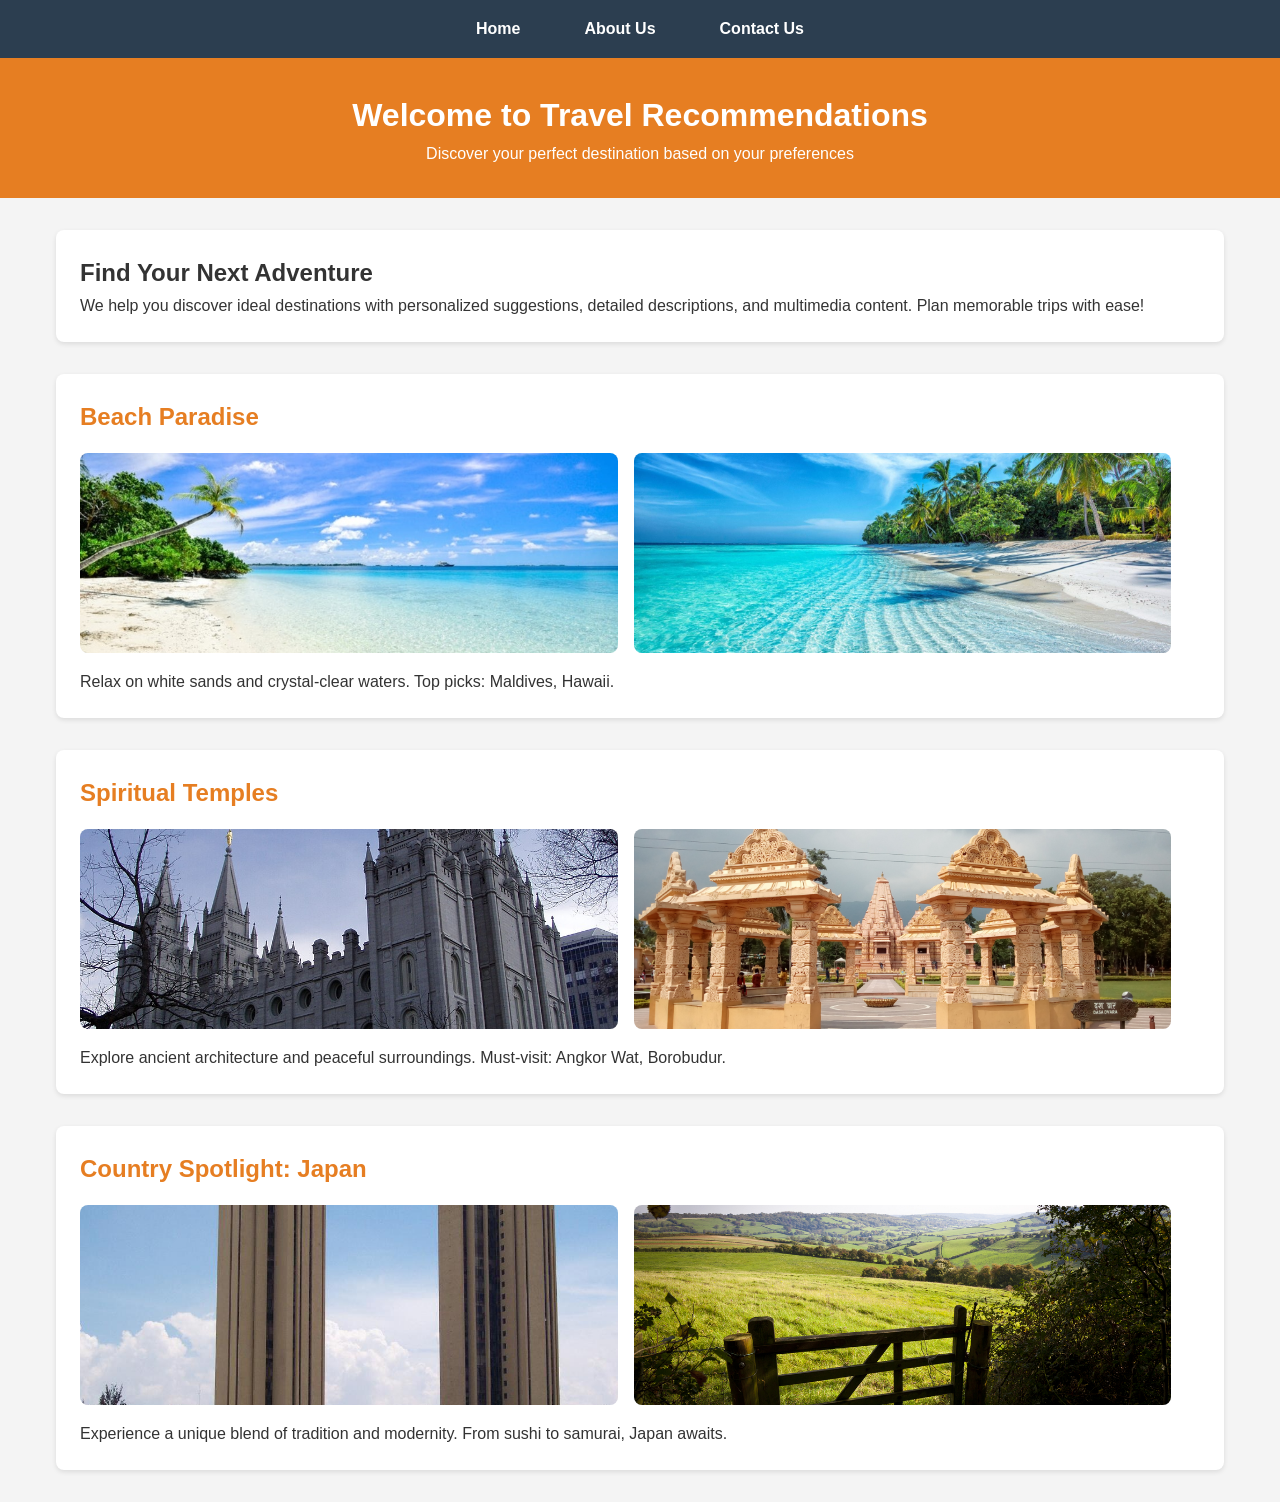
<file: index.html>
<!DOCTYPE html>
<html lang="en">
<head>
    <meta charset="UTF-8">
    <meta name="viewport" content="width=device-width, initial-scale=1.0">
    <title>Travel Recommendations - Home</title>
    <link rel="stylesheet" href="styles.css">
</head>
<body>
    <nav>
        <ul>
            <li><a href="index.html">Home</a></li>
            <li><a href="about.html">About Us</a></li>
            <li><a href="contact.html">Contact Us</a></li>
        </ul>
    </nav>

    <header>
        <h1>Welcome to Travel Recommendations</h1>
        <p>Discover your perfect destination based on your preferences</p>
    </header>

    <main>
        <!-- Introducción de la Home Page (punto 4) -->
        <section class="intro">
            <h2>Find Your Next Adventure</h2>
            <p>We help you discover ideal destinations with personalized suggestions, detailed descriptions, and multimedia content. Plan memorable trips with ease!</p>
        </section>

        <!-- Beach recommendation (punto 7) -->
        <section class="recommendation" id="beach">
            <h2>Beach Paradise</h2>
            <div class="images">
                <img src="images/beach1.jpg" alt="Maldives Beach">
                <img src="images/beach2.jpg" alt="Hawaii Beach">
            </div>
            <p>Relax on white sands and crystal-clear waters. Top picks: Maldives, Hawaii.</p>
        </section>

        <!-- Temple recommendation (punto 8) -->
        <section class="recommendation" id="temple">
            <h2>Spiritual Temples</h2>
            <div class="images">
                <img src="images/temple1.jpg" alt="Angkor Wat">
                <img src="images/temple2.jpg" alt="Borobudur Temple">
            </div>
            <p>Explore ancient architecture and peaceful surroundings. Must-visit: Angkor Wat, Borobudur.</p>
        </section>

        <!-- Recommendation based on country (punto 9) -->
        <section class="recommendation" id="country">
            <h2>Country Spotlight: Japan</h2>
            <div class="images">
                <img src="images/country1.jpg" alt="Tokyo, Japan">
                <img src="images/country2.jpg" alt="Kyoto, Japan">
            </div>
            <p>Experience a unique blend of tradition and modernity. From sushi to samurai, Japan awaits.</p>
        </section>
    </main>

    <script src="script.js"></script>
</body>
</html>
</file>
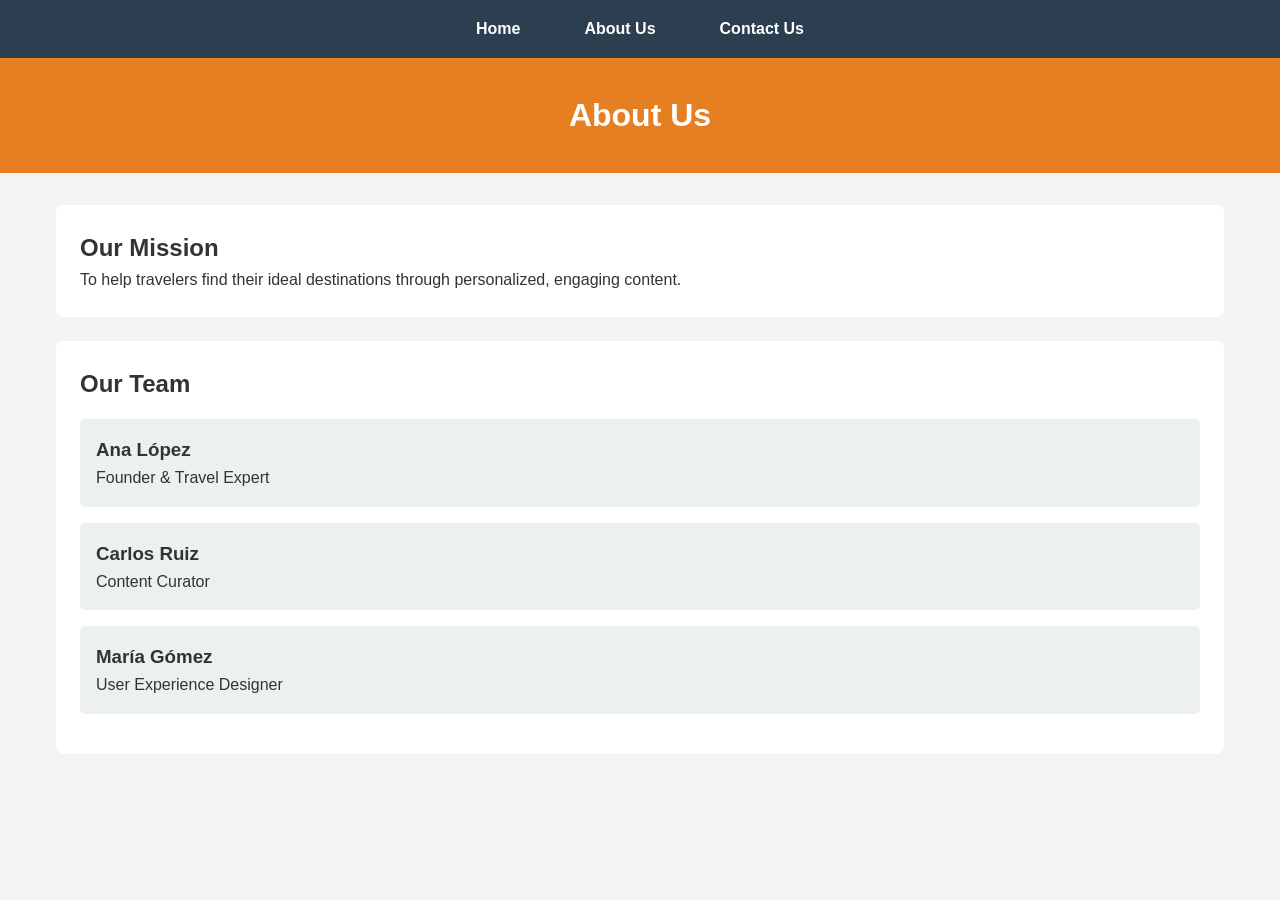
<file: about.html>
<!DOCTYPE html>
<html lang="en">
<head>
    <meta charset="UTF-8">
    <meta name="viewport" content="width=device-width, initial-scale=1.0">
    <title>About Us - Travel Recommendations</title>
    <link rel="stylesheet" href="styles.css">
</head>
<body>
    <nav>
        <ul>
            <li><a href="index.html">Home</a></li>
            <li><a href="about.html">About Us</a></li>
            <li><a href="contact.html">Contact Us</a></li>
        </ul>
    </nav>

    <header>
        <h1>About Us</h1>
    </header>

    <main>
        <!-- Elementos solicitados (punto 5) -->
        <section class="mission">
            <h2>Our Mission</h2>
            <p>To help travelers find their ideal destinations through personalized, engaging content.</p>
        </section>

        <section class="team">
            <h2>Our Team</h2>
            <div class="member">
                <h3>Ana López</h3>
                <p>Founder & Travel Expert</p>
            </div>
            <div class="member">
                <h3>Carlos Ruiz</h3>
                <p>Content Curator</p>
            </div>
            <div class="member">
                <h3>María Gómez</h3>
                <p>User Experience Designer</p>
            </div>
        </section>
    </main>

    <script src="script.js"></script>
</body>
</html>
</file>
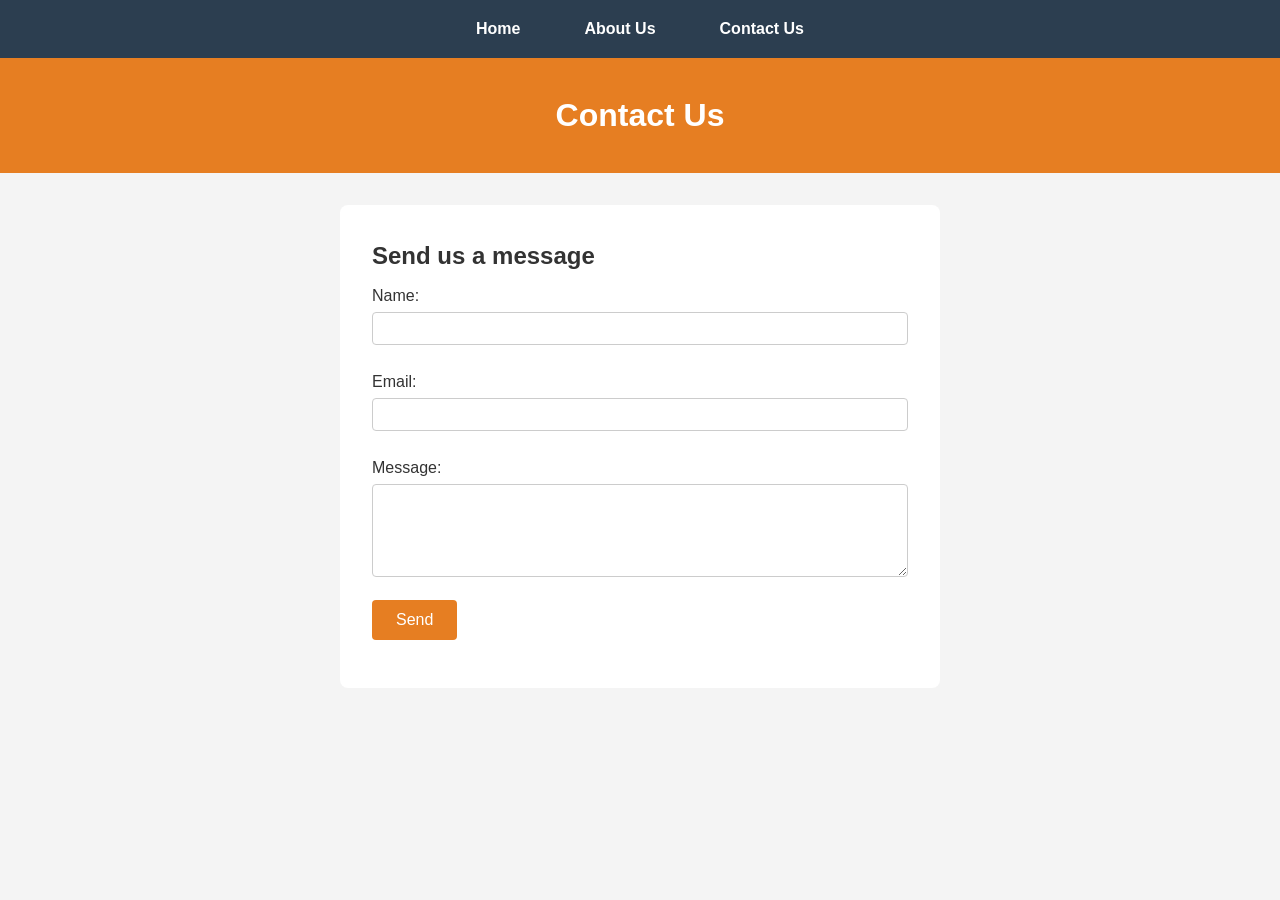
<file: contact.html>
<!DOCTYPE html>
<html lang="en">
<head>
    <meta charset="UTF-8">
    <meta name="viewport" content="width=device-width, initial-scale=1.0">
    <title>Contact Us - Travel Recommendations</title>
    <link rel="stylesheet" href="styles.css">
</head>
<body>
    <nav>
        <ul>
            <li><a href="index.html">Home</a></li>
            <li><a href="about.html">About Us</a></li>
            <li><a href="contact.html">Contact Us</a></li>
        </ul>
    </nav>

    <header>
        <h1>Contact Us</h1>
    </header>

    <main>
        <!-- Formulario de email (punto 6) -->
        <section class="contact-form">
            <h2>Send us a message</h2>
            <form id="emailForm">
                <label for="name">Name:</label>
                <input type="text" id="name" name="name" required>

                <label for="email">Email:</label>
                <input type="email" id="email" name="email" required>

                <label for="message">Message:</label>
                <textarea id="message" name="message" rows="5" required></textarea>

                <button type="submit">Send</button>
            </form>
            <p id="formFeedback"></p>
        </section>
    </main>

    <script src="script.js"></script>
</body>
</html>
</file>
<file: styles.css>
/* Reset básico */
* {
    margin: 0;
    padding: 0;
    box-sizing: border-box;
}

body {
    font-family: Arial, sans-serif;
    line-height: 1.6;
    background-color: #f4f4f4;
    color: #333;
}

/* Navegación (punto 3) */
nav {
    background-color: #2c3e50;
    padding: 1rem;
}

nav ul {
    list-style: none;
    display: flex;
    justify-content: center;
    gap: 2rem;
}

nav a {
    color: white;
    text-decoration: none;
    font-weight: bold;
    padding: 0.5rem 1rem;
    transition: background 0.3s;
}

nav a:hover {
    background-color: #e67e22;
    border-radius: 5px;
}

header {
    background-color: #e67e22;
    color: white;
    text-align: center;
    padding: 2rem;
}

main {
    max-width: 1200px;
    margin: 2rem auto;
    padding: 0 1rem;
}

/* Home page intro */
.intro {
    background: white;
    padding: 1.5rem;
    border-radius: 8px;
    margin-bottom: 2rem;
    box-shadow: 0 2px 5px rgba(0,0,0,0.1);
}

/* Recomendaciones */
.recommendation {
    background: white;
    margin-bottom: 2rem;
    padding: 1.5rem;
    border-radius: 8px;
    box-shadow: 0 2px 5px rgba(0,0,0,0.1);
}

.recommendation h2 {
    color: #e67e22;
    margin-bottom: 1rem;
}

.images {
    display: flex;
    gap: 1rem;
    margin: 1rem 0;
}

.images img {
    width: 48%;
    border-radius: 8px;
    height: 200px;
    object-fit: cover;
}

/* About Us */
.mission, .team {
    background: white;
    padding: 1.5rem;
    margin-bottom: 1.5rem;
    border-radius: 8px;
}

.member {
    background: #ecf0f1;
    margin: 1rem 0;
    padding: 1rem;
    border-radius: 5px;
}

/* Contact form */
.contact-form {
    background: white;
    padding: 2rem;
    border-radius: 8px;
    max-width: 600px;
    margin: 0 auto;
}

.contact-form label {
    display: block;
    margin: 0.5rem 0 0.2rem;
}

.contact-form input, .contact-form textarea {
    width: 100%;
    padding: 0.5rem;
    margin-bottom: 1rem;
    border: 1px solid #ccc;
    border-radius: 4px;
}

.contact-form button {
    background-color: #e67e22;
    color: white;
    border: none;
    padding: 0.7rem 1.5rem;
    cursor: pointer;
    border-radius: 4px;
    font-size: 1rem;
}

.contact-form button:hover {
    background-color: #d35400;
}

#formFeedback {
    margin-top: 1rem;
    font-weight: bold;
    text-align: center;
}
</file>
